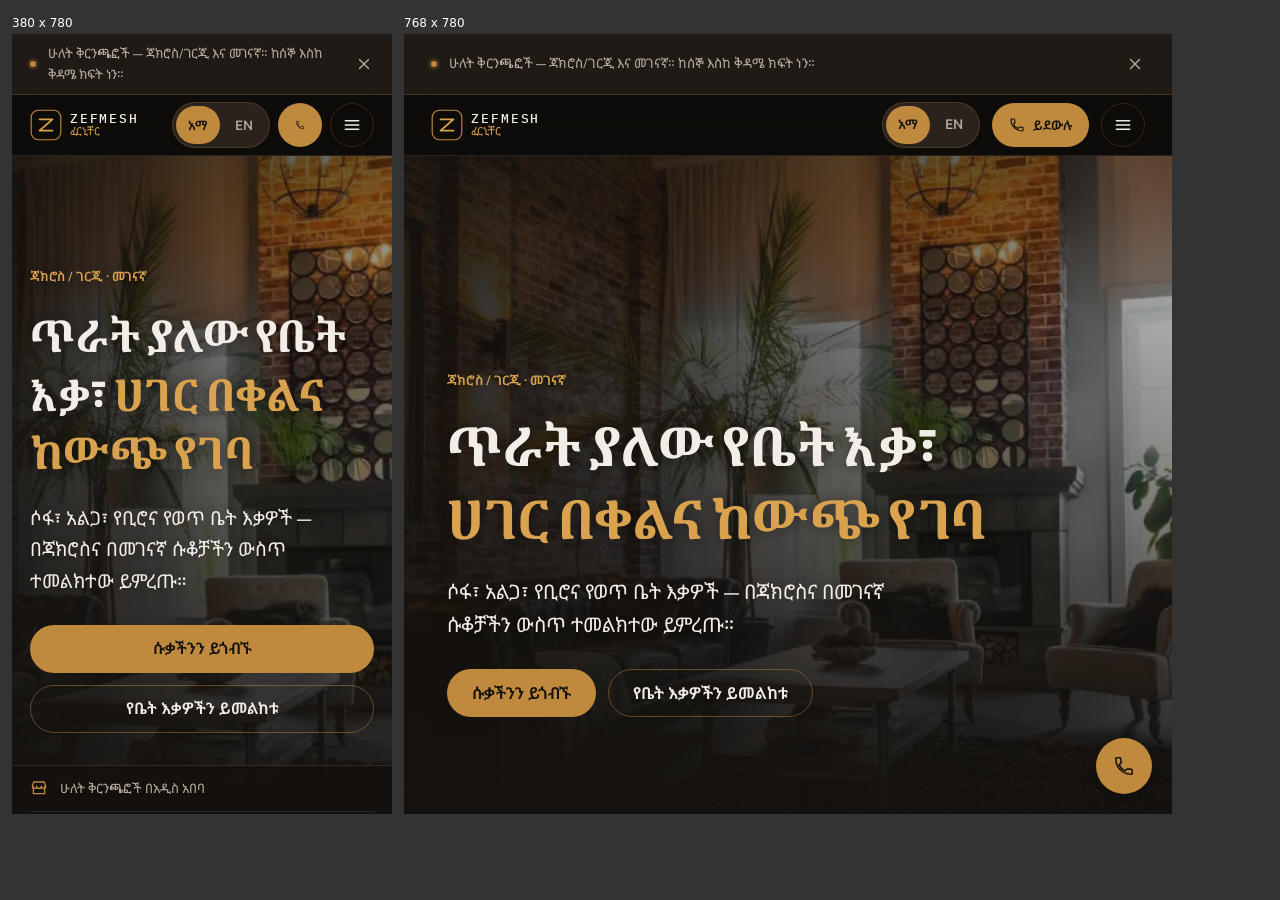
<file: _devframe.html>
<!DOCTYPE html><html><head><meta charset="utf-8"><title>devframe</title>
<style>
  body{margin:0;background:#333;display:flex;gap:12px;padding:12px;font:12px system-ui;color:#fff}
  figure{margin:0}
  iframe{border:0;background:#000;display:block}
  figcaption{padding:4px 0}
</style></head><body>
<figure><figcaption>380 x 780</figcaption><iframe id="a" src="/" width="380" height="780"></iframe></figure>
<figure><figcaption>768 x 780</figcaption><iframe id="b" src="/" width="768" height="780"></iframe></figure>
<script>
  window.jump = (y) => { for (const f of [a,b]) f.contentWindow.scrollTo(0,y); };
  window.at = (id, y) => { document.getElementById(id==='a'?'a':'b').contentWindow.scrollTo(0,y); };
  window.goto = (sel) => { for (const f of [a,b]) { const el=f.contentDocument.querySelector(sel); if(el) f.contentWindow.scrollTo(0, el.getBoundingClientRect().top + f.contentWindow.scrollY - 10);} };
</script>
</body></html>
</file>
